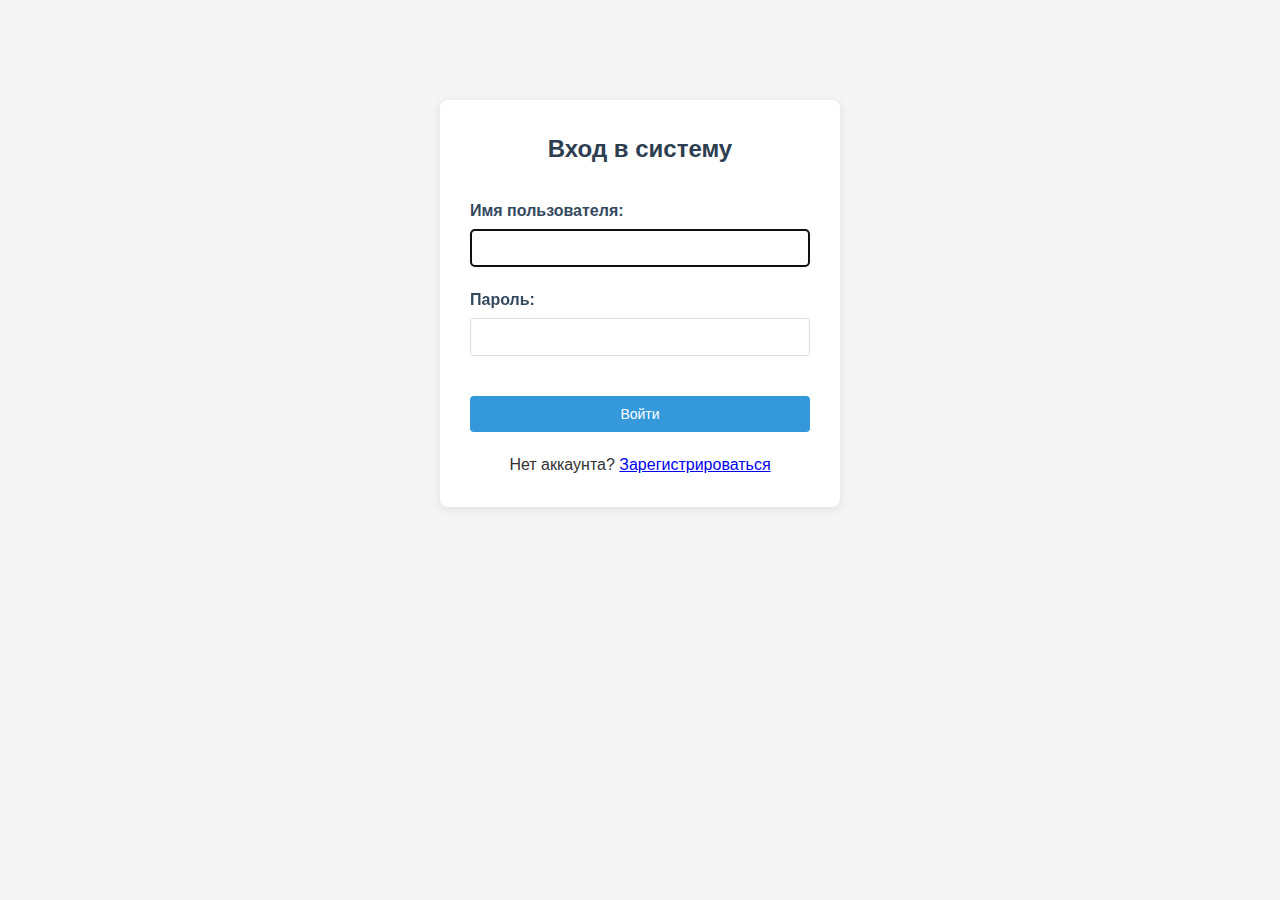
<file: templates/login.html>
<!DOCTYPE html>
<html lang="ru">
<head>
    <meta charset="UTF-8">
    <meta name="viewport" content="width=device-width, initial-scale=1.0">
    <title>Вход - Miners Monitoring</title>
    <link rel="stylesheet" href="/static/css/style.css">
    <style>
        .login-container {
            max-width: 400px;
            margin: 100px auto;
            padding: 30px;
            background: white;
            border-radius: 8px;
            box-shadow: 0 2px 10px rgba(0,0,0,0.1);
        }
        .login-container h2 {
            text-align: center;
            margin-bottom: 30px;
            color: #2c3e50;
        }
        .form-group {
            margin-bottom: 20px;
        }
        .form-group label {
            display: block;
            margin-bottom: 5px;
            font-weight: bold;
            color: #34495e;
        }
        .form-group input {
            width: 100%;
            padding: 10px;
            border: 1px solid #ddd;
            border-radius: 4px;
            font-size: 14px;
        }
        .error-message {
            color: #e74c3c;
            margin-top: 10px;
            display: none;
        }
        .success-message {
            color: #27ae60;
            margin-top: 10px;
            display: none;
        }
    </style>
</head>
<body>
    <div class="login-container">
        <h2>Вход в систему</h2>
        <form id="login-form" onsubmit="login(event)">
            <div class="form-group">
                <label>Имя пользователя:</label>
                <input type="text" name="username" required autofocus>
            </div>
            <div class="form-group">
                <label>Пароль:</label>
                <input type="password" name="password" required>
            </div>
            <div class="error-message" id="error-message"></div>
            <button type="submit" style="width: 100%;">Войти</button>
        </form>
        <p style="text-align: center; margin-top: 20px;">
            Нет аккаунта? <a href="/register">Зарегистрироваться</a>
        </p>
    </div>

    <script>
        const API_BASE = '/api';

        async function login(event) {
            event.preventDefault();
            const formData = new FormData(event.target);
            const errorDiv = document.getElementById('error-message');
            errorDiv.style.display = 'none';

            try {
                const response = await fetch(`${API_BASE}/auth/login`, {
                    method: 'POST',
                    headers: {
                        'Content-Type': 'application/json'
                    },
                    credentials: 'include',  // Важно для сохранения cookies
                    body: JSON.stringify({
                        username: formData.get('username'),
                        password: formData.get('password')
                    })
                });

                const data = await response.json();

                if (response.ok) {
                    // Токен уже сохранен в cookie сервером
                    // Также сохраняем в localStorage для совместимости с API запросами
                    localStorage.setItem('access_token', data.access_token);
                    // Перенаправляем на главную страницу
                    window.location.href = '/';
                } else {
                    errorDiv.textContent = data.detail || 'Ошибка входа';
                    errorDiv.style.display = 'block';
                }
            } catch (error) {
                errorDiv.textContent = 'Ошибка подключения к серверу';
                errorDiv.style.display = 'block';
            }
        }

        // Проверяем, авторизован ли пользователь (в cookie или localStorage)
        const hasToken = localStorage.getItem('access_token') || 
                        document.cookie.split(';').some(c => c.trim().startsWith('access_token='));
        if (hasToken) {
            window.location.href = '/';
        }
    </script>
</body>
</html>
</file>
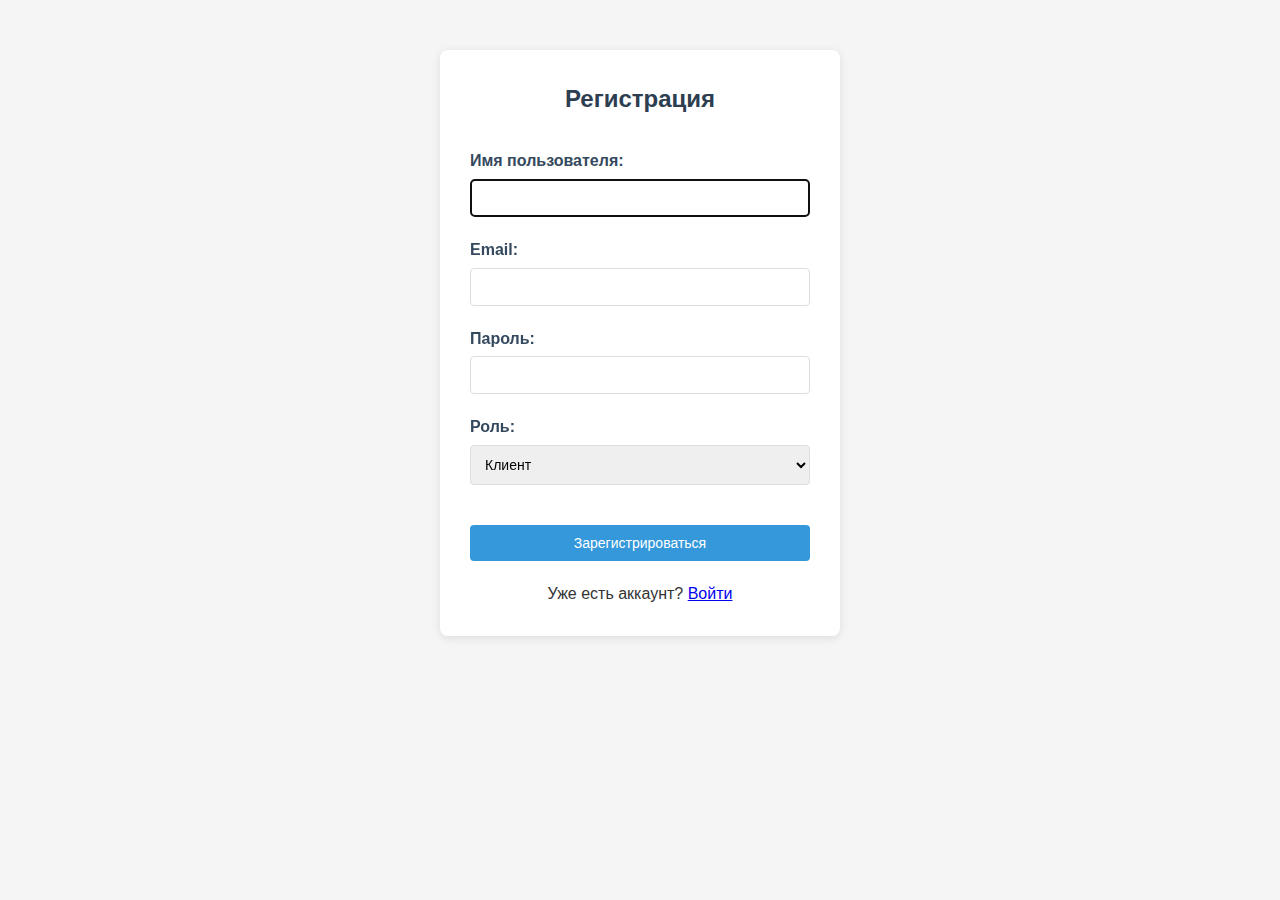
<file: templates/register.html>
<!DOCTYPE html>
<html lang="ru">
<head>
    <meta charset="UTF-8">
    <meta name="viewport" content="width=device-width, initial-scale=1.0">
    <title>Регистрация - Miners Monitoring</title>
    <link rel="stylesheet" href="/static/css/style.css">
    <style>
        .register-container {
            max-width: 400px;
            margin: 50px auto;
            padding: 30px;
            background: white;
            border-radius: 8px;
            box-shadow: 0 2px 10px rgba(0,0,0,0.1);
        }
        .register-container h2 {
            text-align: center;
            margin-bottom: 30px;
            color: #2c3e50;
        }
        .form-group {
            margin-bottom: 20px;
        }
        .form-group label {
            display: block;
            margin-bottom: 5px;
            font-weight: bold;
            color: #34495e;
        }
        .form-group input,
        .form-group select {
            width: 100%;
            padding: 10px;
            border: 1px solid #ddd;
            border-radius: 4px;
            font-size: 14px;
        }
        .error-message {
            color: #e74c3c;
            margin-top: 10px;
            display: none;
        }
        .success-message {
            color: #27ae60;
            margin-top: 10px;
            display: none;
        }
    </style>
</head>
<body>
    <div class="register-container">
        <h2>Регистрация</h2>
        <form id="register-form" onsubmit="register(event)">
            <div class="form-group">
                <label>Имя пользователя:</label>
                <input type="text" name="username" required autofocus>
            </div>
            <div class="form-group">
                <label>Email:</label>
                <input type="email" name="email" required>
            </div>
            <div class="form-group">
                <label>Пароль:</label>
                <input type="password" name="password" required minlength="6">
            </div>
            <div class="form-group">
                <label>Роль:</label>
                <select name="role">
                    <option value="client">Клиент</option>
                    <option value="accountant">Бухгалтер</option>
                    <option value="admin" disabled>Администратор (только по приглашению)</option>
                </select>
            </div>
            <div class="error-message" id="error-message"></div>
            <div class="success-message" id="success-message"></div>
            <button type="submit" style="width: 100%;">Зарегистрироваться</button>
        </form>
        <p style="text-align: center; margin-top: 20px;">
            Уже есть аккаунт? <a href="/login">Войти</a>
        </p>
    </div>

    <script>
        const API_BASE = '/api';

        async function register(event) {
            event.preventDefault();
            const formData = new FormData(event.target);
            const errorDiv = document.getElementById('error-message');
            const successDiv = document.getElementById('success-message');
            errorDiv.style.display = 'none';
            successDiv.style.display = 'none';

            try {
                const response = await fetch(`${API_BASE}/auth/register`, {
                    method: 'POST',
                    headers: {
                        'Content-Type': 'application/json'
                    },
                    body: JSON.stringify({
                        username: formData.get('username'),
                        email: formData.get('email'),
                        password: formData.get('password'),
                        role: formData.get('role') || 'client'
                    })
                });

                const data = await response.json();

                if (response.ok) {
                    successDiv.textContent = 'Регистрация успешна! Перенаправление на страницу входа...';
                    successDiv.style.display = 'block';
                    setTimeout(() => {
                        window.location.href = '/login';
                    }, 2000);
                } else {
                    errorDiv.textContent = data.detail || 'Ошибка регистрации';
                    errorDiv.style.display = 'block';
                }
            } catch (error) {
                errorDiv.textContent = 'Ошибка подключения к серверу';
                errorDiv.style.display = 'block';
            }
        }

        // Проверяем, авторизован ли пользователь
        if (localStorage.getItem('access_token')) {
            window.location.href = '/';
        }
    </script>
</body>
</html>
</file>
<file: static/css/style.css>
* {
    margin: 0;
    padding: 0;
    box-sizing: border-box;
}

body {
    font-family: 'Segoe UI', Tahoma, Geneva, Verdana, sans-serif;
    background-color: #f5f5f5;
    color: #333;
    line-height: 1.6;
}

.container {
    max-width: 1400px;
    margin: 0 auto;
    padding: 20px;
}

header {
    background-color: #2c3e50;
    color: white;
    padding: 20px;
    border-radius: 8px;
    margin-bottom: 30px;
}

header h1 {
    margin-bottom: 10px;
}

header h1 a {
    color: white;
    text-decoration: none;
}

nav {
    display: flex;
    gap: 20px;
}

nav a {
    color: white;
    text-decoration: none;
    padding: 8px 16px;
    border-radius: 4px;
    transition: background-color 0.3s;
}

nav a:hover {
    background-color: #34495e;
}

section {
    background-color: white;
    padding: 25px;
    margin-bottom: 25px;
    border-radius: 8px;
    box-shadow: 0 2px 4px rgba(0,0,0,0.1);
}

section h2 {
    color: #2c3e50;
    margin-bottom: 20px;
    border-bottom: 2px solid #3498db;
    padding-bottom: 10px;
}

section h3 {
    color: #34495e;
    margin-bottom: 15px;
}

.controls {
    display: flex;
    gap: 10px;
    margin-bottom: 20px;
    align-items: center;
}

button {
    background-color: #3498db;
    color: white;
    border: none;
    padding: 10px 20px;
    border-radius: 4px;
    cursor: pointer;
    font-size: 14px;
    transition: background-color 0.3s;
}

button:hover {
    background-color: #2980b9;
}

select, input[type="number"] {
    padding: 8px 12px;
    border: 1px solid #ddd;
    border-radius: 4px;
    font-size: 14px;
}

.stats-grid {
    display: grid;
    grid-template-columns: repeat(auto-fit, minmax(200px, 1fr));
    gap: 20px;
    margin-top: 20px;
}

.stat-card {
    background-color: #ecf0f1;
    padding: 20px;
    border-radius: 8px;
    text-align: center;
}

.stat-card h3, .stat-card h4 {
    color: #7f8c8d;
    font-size: 14px;
    margin-bottom: 10px;
}

.stat-card p {
    font-size: 24px;
    font-weight: bold;
    color: #2c3e50;
}

.containers-grid, .miners-grid, .sites-grid {
    display: grid;
    grid-template-columns: repeat(auto-fill, minmax(250px, 1fr));
    gap: 20px;
    margin-top: 20px;
}

.container-card, .miner-card {
    background-color: #ecf0f1;
    padding: 20px;
    border-radius: 8px;
    border-left: 4px solid #3498db;
}

.container-card h3, .miner-card h3 {
    color: #2c3e50;
    margin-bottom: 10px;
}

.container-card p, .miner-card p {
    color: #7f8c8d;
    font-size: 14px;
    margin-bottom: 5px;
}

.miners-table {
    width: 100%;
    border-collapse: collapse;
    margin-top: 20px;
}

.miners-table th,
.miners-table td {
    padding: 12px;
    text-align: left;
    border-bottom: 1px solid #ddd;
}

.miners-table th {
    background-color: #3498db;
    color: white;
    font-weight: bold;
}

.miners-table tr:hover {
    background-color: #f5f5f5;
}

.status-badge {
    display: inline-block;
    padding: 4px 12px;
    border-radius: 12px;
    font-size: 12px;
    font-weight: bold;
}

.status-active {
    background-color: #27ae60;
    color: white;
}

.status-inactive {
    background-color: #e74c3c;
    color: white;
}

.tag-badge {
    display: inline-block;
    padding: 2px 6px;
    margin: 2px;
    background-color: #3498db;
    color: white;
    border-radius: 3px;
    font-size: 0.75em;
    font-weight: normal;
}

.chart-controls {
    display: flex;
    gap: 10px;
    margin-bottom: 20px;
    align-items: center;
    flex-wrap: wrap;
}

canvas {
    max-height: 400px;
}

.modal {
    display: none;
    position: fixed;
    z-index: 1000;
    left: 0;
    top: 0;
    width: 100%;
    height: 100%;
    overflow: auto;
    background-color: rgba(0,0,0,0.4);
}

.modal-content {
    background-color: #fefefe;
    margin: 15% auto;
    padding: 30px;
    border: 1px solid #888;
    border-radius: 8px;
    width: 90%;
    max-width: 500px;
}

.close {
    color: #aaa;
    float: right;
    font-size: 28px;
    font-weight: bold;
    cursor: pointer;
}

.close:hover,
.close:focus {
    color: black;
}

form label {
    display: block;
    margin-top: 15px;
    margin-bottom: 5px;
    font-weight: bold;
}

form input[type="text"],
form input[type="number"],
form textarea,
form select {
    width: 100%;
    padding: 10px;
    border: 1px solid #ddd;
    border-radius: 4px;
    font-size: 14px;
}

form textarea {
    resize: vertical;
    min-height: 80px;
}

form button {
    margin-top: 20px;
    width: 100%;
}

.action-buttons {
    display: flex;
    gap: 5px;
}

.action-buttons button {
    padding: 5px 10px;
    font-size: 12px;
}

.btn-danger {
    background-color: #e74c3c;
}

.btn-danger:hover {
    background-color: #c0392b;
}

.btn-success {
    background-color: #27ae60;
}

.btn-success:hover {
    background-color: #229954;
}
</file>
